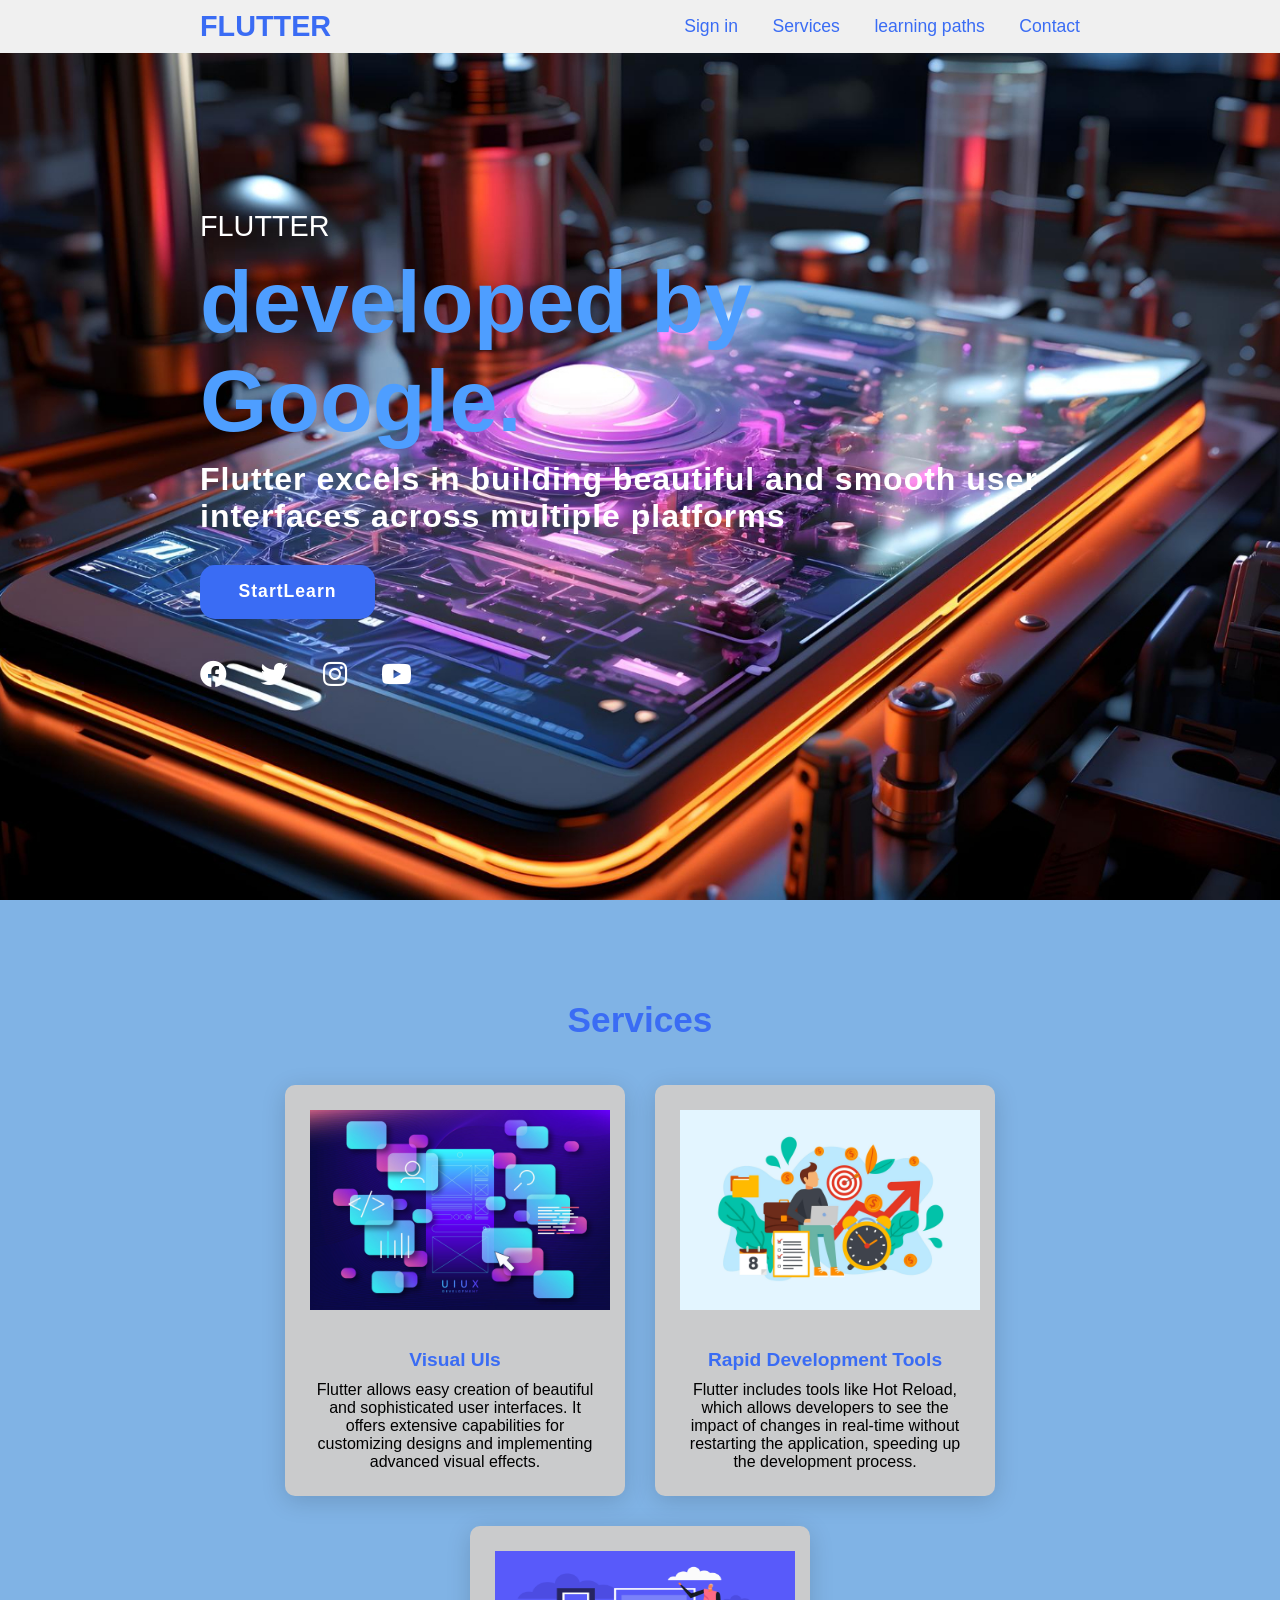
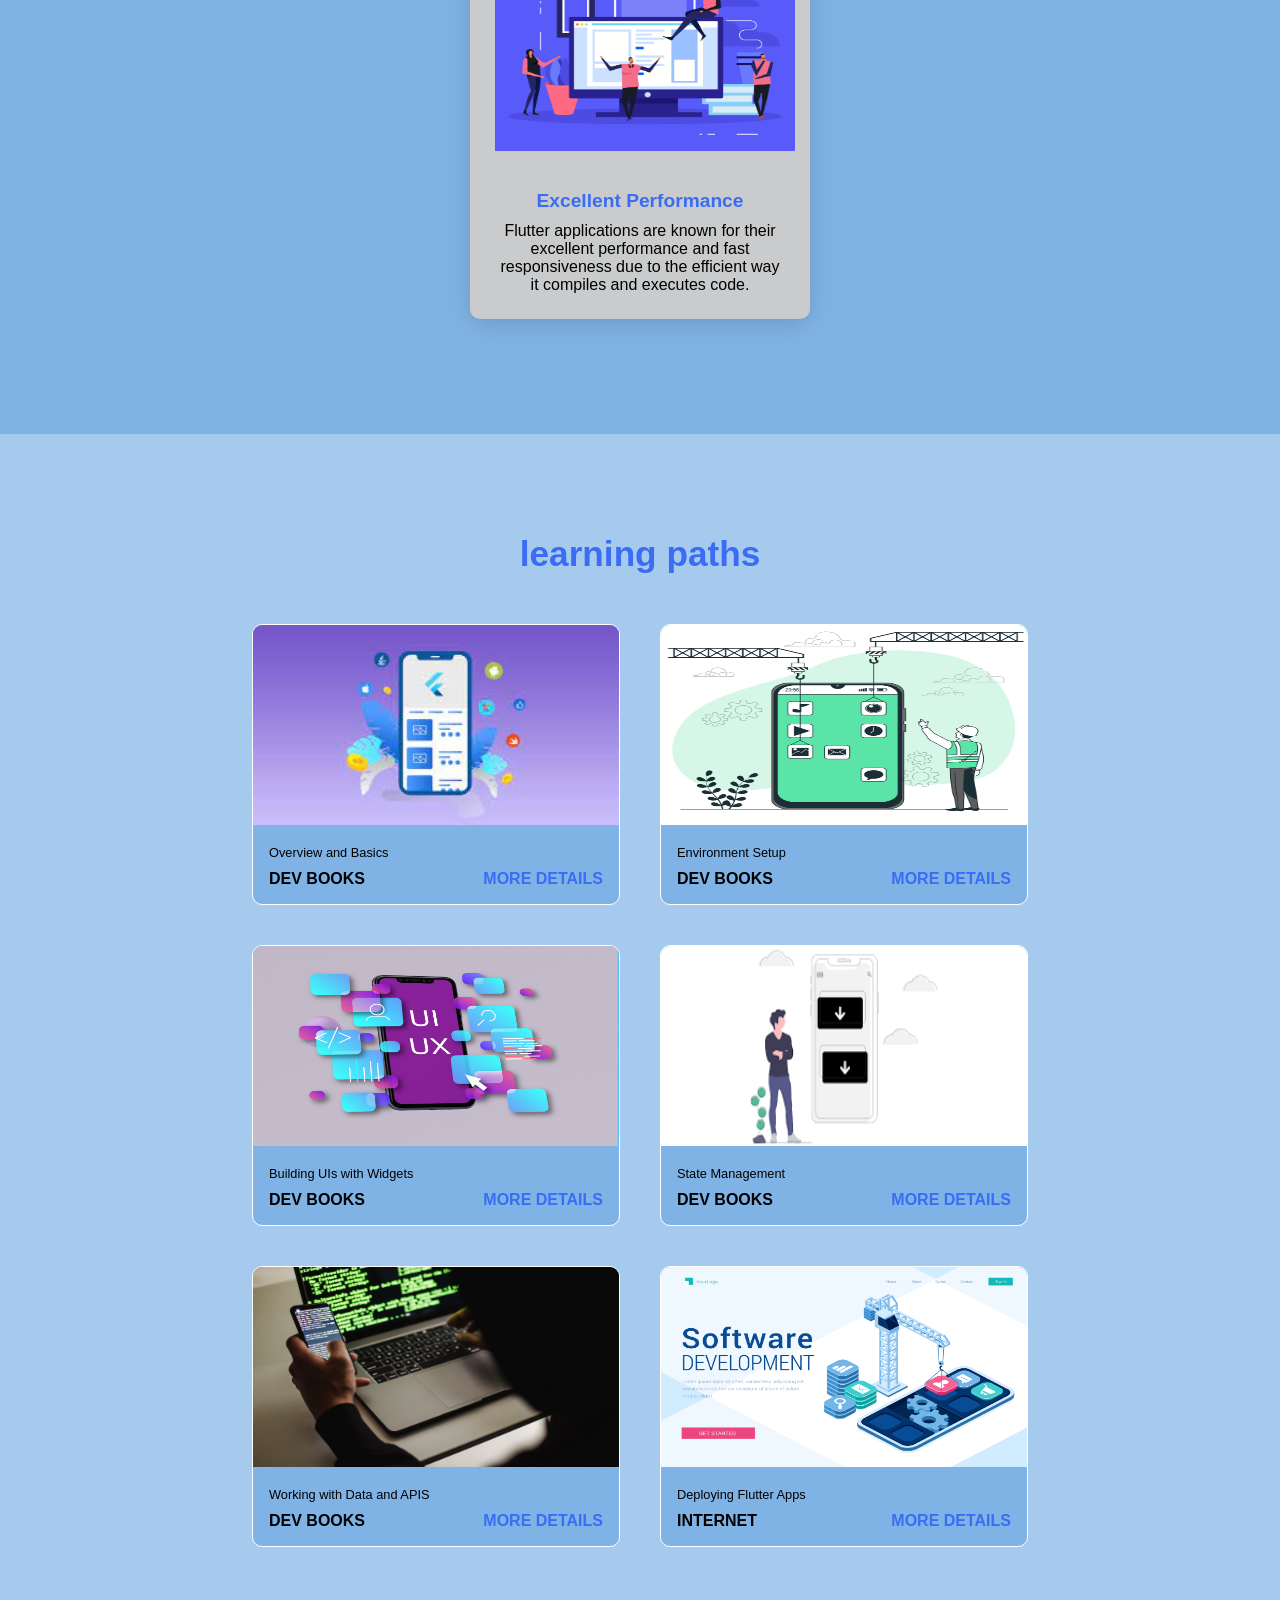
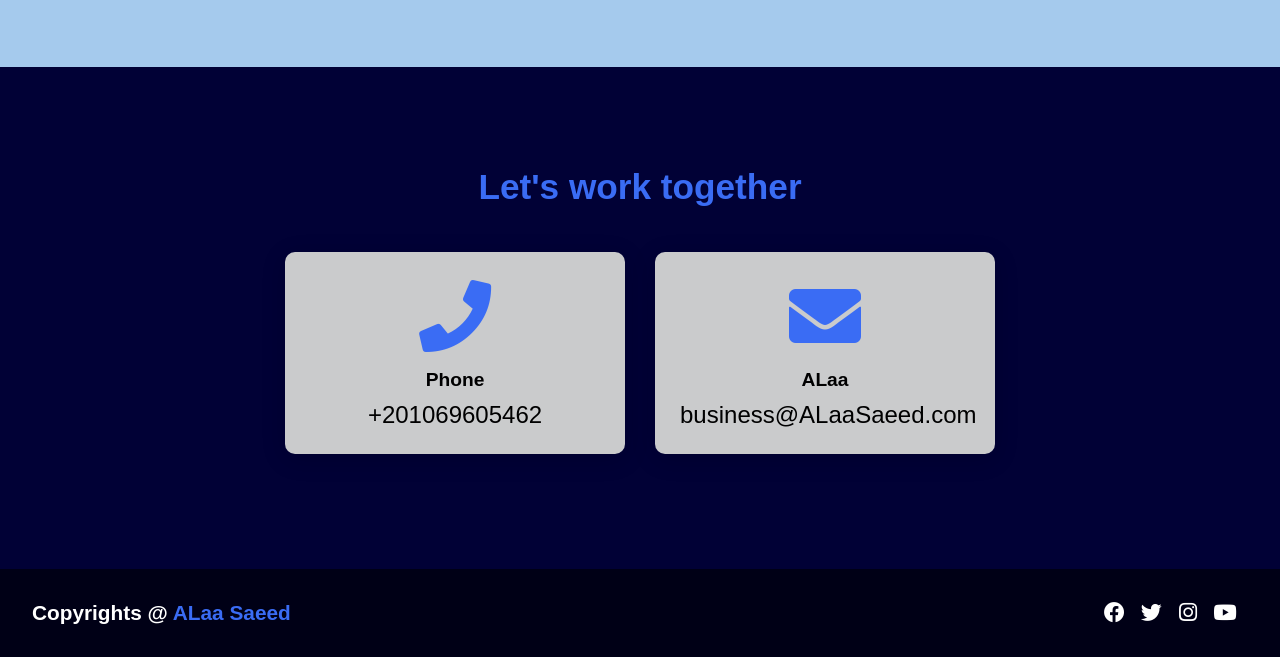
<file: index.html>
<!DOCTYPE html>
<html lang="en">
<head>
    <meta charset="UTF-8">
    <meta http-equiv="X-UA-Compatible" content="IE=edge">
    <meta name="viewport" content="width=device-width, initial-scale=1.0">
    <link rel="stylesheet" href="https://cdnjs.cloudflare.com/ajax/libs/font-awesome/5.15.4/css/all.min.css">
    <link rel="stylesheet" href="style.css">
    <title>ALaaSaeed</title>
</head>
<body>

    <header>
        <a href="#" class="logo">Flutter</a>
        <nav class="navigation">
            <a href="login.html">Sign in</a>
            <a href="#services">Services</a>
            <a href="#learning paths">learning paths</a>
            <a href="#contact">Contact</a>
        </nav>
    </header>


    <section class="main">
        <div>
            <h2>FLUTTER<br><span>developed by Google.</span></h2>
            <h3>Flutter excels in building beautiful and smooth user interfaces across multiple platforms</h3>
            <a href="#learning paths" class="main-btn">StartLearn</a>
            <div class="social-icons">
                <a href="https://www.facebook.com/share/17J2gcUjf6/"><i class="fab fa-facebook"></i></a>
                <a href="https://x.com/AlaaSaeed25"><i class="fab fa-twitter"></i></a>
                <a href="https://www.instagram.com/alaa.saeed25?igsh=MWk5ZjYwaXF3aHJhdQ=="><i class="fab fa-instagram"></i></a>
                <a href="#"><i class="fab fa-youtube"></i></a>
            </div>
        </div>
    </section>

    <section class="cards" id="services">
        <h2 class="title">Services</h2>
        <div class="content">
            <div class="card">
                <div class="icon">
                    <i class="img">
                        <img src="images/5779873.jpg" width="300" height="200"/>
                    </i>
                </div>
                <div class="info">
                    <h3>Visual UIs</h3>
                    <p>Flutter allows easy creation of beautiful and sophisticated user interfaces.
                     It offers extensive capabilities for customizing designs and implementing advanced visual effects.</p>
                </div>
            </div>
            <div class="card">
                <div class="icon">
                    <i class="img">
                        <img src="images/4891035.jpg" width="300" height="200"/>
                    </i>
                </div>
                <div class="info">
                    <h3>Rapid Development Tools</h3>
                    <p> Flutter includes tools like Hot Reload,
                        which allows developers to see the impact of changes in real-time without restarting the application, 
                        speeding up the development process.</p>
                </div>
            </div>
            <div class="card">
                <div class="icon">
                    <i class="img">
                        <img src="images/25211.jpg" width="300" height="200"/>
                    </i>
                </div>
                <div class="info">
                    <h3>Excellent Performance</h3>
                    <p>Flutter applications are known for their excellent performance and fast responsiveness due to the efficient way it compiles and executes code.</p>
                </div>
            </div>
        </div>
    </section>

    <section class="learning paths" id="learning paths">
        <h2 class="title">learning paths</h2>
        <div class="content">
            <div class="project-card">
                <div class="project-image">
                    <img src="images/images (1).jpg" width="150" height="200"/>
                </div>
                <div class="project-info">
                    <p class="project-category">Overview and Basics</p>
                    <strong class="project-title">
                        <span>Dev Books</span>
                        <a href="#" class="more-details">More details</a>
                    </strong>
                </div>
            </div>
            <div class="project-card">
                <div class="project-image">
                    <img src="images/5044036.jpg"width="150" height="200" />
                </div>
                <div class="project-info">
                    <p class="project-category">Environment Setup</p>
                    <strong class="project-title">
                        <span>Dev Books</span>
                        <a href="#" class="more-details">More details</a>
                    </strong>
                </div>
            </div>
            <div class="project-card">
                <div class="project-image">
                    <img src="images/representations-user-experience-interface-design.jpg" width="150" height="200" />
                </div>
                <div class="project-info">
                    <p class="project-category">Building UIs with Widgets</p>
                    <strong class="project-title">
                        <span>Dev Books</span>
                        <a href="#" class="more-details">More details</a>
                    </strong>
                </div>
            </div>
            <div class="project-card">
                <div class="project-image">
                    <img src="images/images.png" width="150" height="200" />
                </div>
                <div class="project-info">
                    <p class="project-category">State Management</p>
                    <strong class="project-title">
                        <span>Dev Books</span>
                        <a href="#" class="more-details">More details</a>
                    </strong>
                </div>
            </div>
            <div class="project-card">
                <div class="project-image">
                    <img src="images/pexels-sora-shimazaki-5926389.jpg" width="150" height="200" />
                </div>
                <div class="project-info">
                    <p class="project-category">Working with Data and APIS</p>
                    <strong class="project-title">
                        <span>Dev Books</span>
                        <a href="#" class="more-details">More details</a>
                    </strong>
                </div>
            </div>
            <div class="project-card">
                <div class="project-image">
                    <img src="images/3284.jpg" width="150" height="200" />
                </div>
                <div class="project-info">
                    <p class="project-category">Deploying Flutter Apps</p>
                    <strong class="project-title">
                        <span>Internet</span>
                        <a href="#" class="more-details">More details</a>
                    </strong>
                </div>
            </div>
        </div>
    </section>

    <section class="cards contact" id="contact">
        <h2 class="title">Let's work together</h2>
        <div class="content">
            <div class="card">
                <div class="icon">
                    <i class="fas fa-phone"></i>
                </div>
                <div class="info">
                    <h3>Phone</h3>
                    <p>+201069605462</p>
                </div>
            </div>
            <div class="card">
                <div class="icon">
                    <i class="fas fa-envelope"></i>
                </div>
                <div class="info">
                    <h3>ALaa</h3>
                    <p>business@ALaaSaeed.com</p>
                </div>
            </div>
        </div>
    </section>
    
    <footer class="footer">
        <p class="footer-title">Copyrights @ <span>ALaa Saeed</span></p>
        <div class="social-icons">
            <a href="https://www.facebook.com/share/17J2gcUjf6/"><i class="fab fa-facebook"></i></a>
                <a href="https://x.com/AlaaSaeed25"><i class="fab fa-twitter"></i></a>
                <a href="https://www.instagram.com/alaa.saeed25?igsh=MWk5ZjYwaXF3aHJhdQ=="><i class="fab fa-instagram"></i></a>
                <a href="#"><i class="fab fa-youtube"></i></a>
        </div>
    </footer>

</body>
</html>
</file>
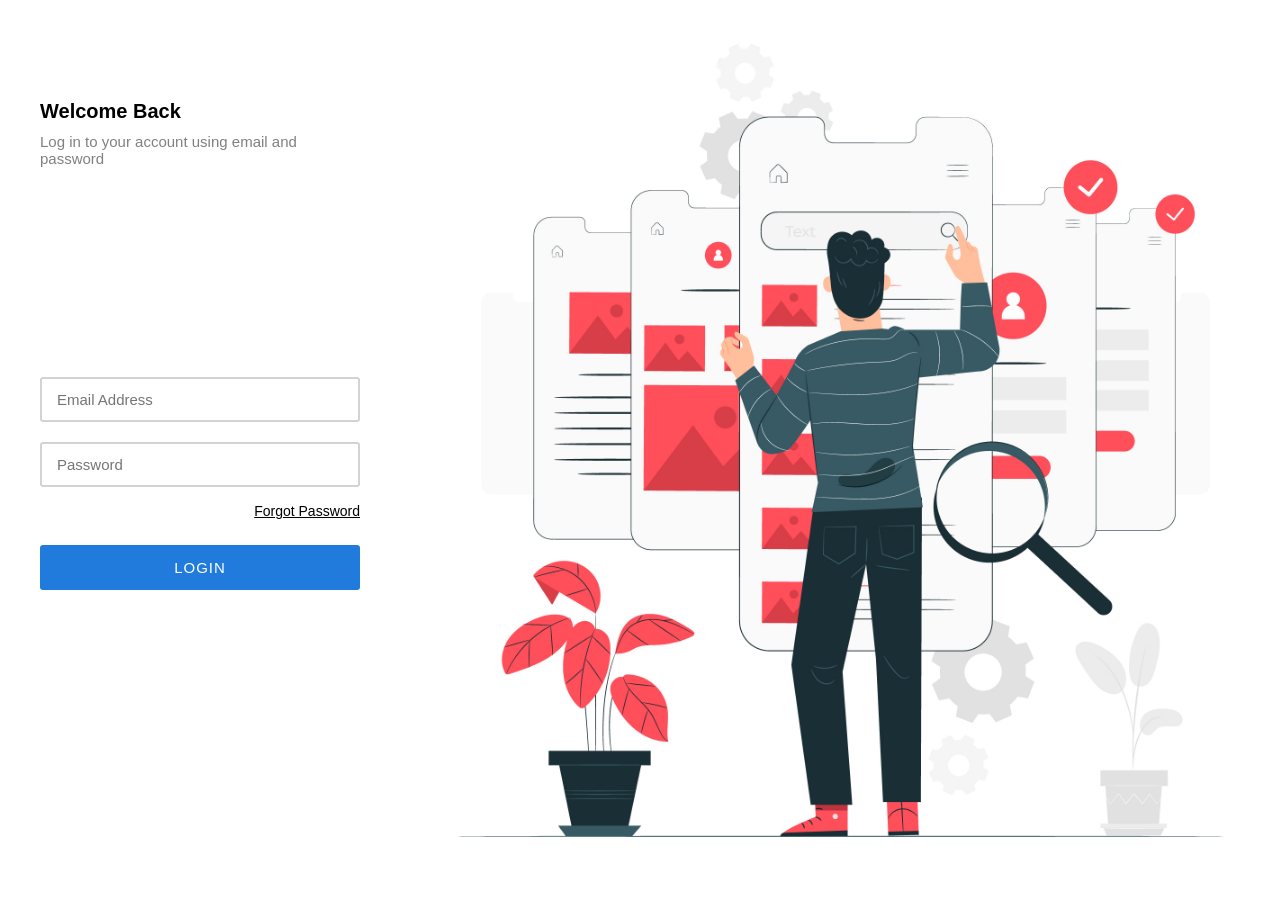
<file: login.html>
<!DOCTYPE html>
<html lang="en">
<head>
    <meta charset="UTF-8">
    <meta name="viewport" content="width=device-width, initial-scale=1.0">
    <title>Login Page</title>
    <link rel="stylesheet" href="styes.css">
</head>
<body>

    
    <div class="container">
        <div class="page-left">
            <div class="header">
                <div class="header1">Welcome Back</div>
                <div class="header2">Log in to your account using email and password</div>
            </div>
            <div class="form-page">
                <input class="email-add" type= "email" placeholder="Email Address"/>
                <input class="pswd" type="password" placeholder="Password" />
                <p>
                    <a href='#'> Forgot Password </a>
                </p>  
                <a href="index.html">
                  <button class="login"> LOGIN </button>
              </a>
            </div>
        </div>
        <div class="page-right"></div>
    </div>
   

</body>
</html>
</file>
<file: style.css>
*{
    font-family: 'Poppins', sans-serif;
    margin: 0;
    padding: 0;
    box-sizing: border-box;
    scroll-behavior: smooth; 
}


header {
    background-color: #f0f0f0;
    width: 100%;
    position: fixed;
    z-index: 999;
    display: flex;
    justify-content: space-between;
    align-items: center;
    padding: 10px 200px ;
}

.logo{
    text-decoration: none;
    color: #3a6cf4;
    text-transform: uppercase;
    font-weight: 700;
    font-size: 1.8em;
}

.navigation a{
    color: #3a6cf4;
    text-decoration: none;
    font-size: 1.1em;
    font-weight: 500;
    padding-left: 30px;
}

.navigation a:hover{
    color: #601cfc;
}

section {
    padding: 100px 200px;
}

.main {
    width: 100%;
    min-height: 100vh;
    display: flex;
    align-items: center;
    background: url(images/6476.jpg) no-repeat;
    background-size: cover;
    background-position: center;
    background-attachment: fixed;
}

.main h2 {
    color: #fff;
    font-size: 1.8em;
    font-weight: 500;
}

.main h2 span {
    display: inline-block;
    margin-top: 10px;
    color: #4e9eff;
    font-size: 3em;
    font-weight: 600;
}

.main h3 {
    color: #fff;
    font-size: 2em;
    font-weight: 700;
    letter-spacing: 1px;
    margin-top: 10px;
    margin-bottom: 30px;
}

.main-btn {
    color: #fff;
    background-color: #3a6cf4;
    text-decoration: none;
    font-size: 1.1em;
    font-weight: 600;
    display: inline-block;
    padding: 0.9375em 2.1875em;
    letter-spacing: 1px;
    border-radius: 15px;
    margin-bottom: 40px;
    transition: 0.7s ease;
}

.main-btn:hover {
    background-color: #0a49f6;
    transform: scale(1.1);
}

.social-icons a {
    color: #fff;
    font-size: 1.7em;
    padding-right: 30px;
}

.title {
    display: flex;
    justify-content: center;
    color: #3a6cf4;
    font-size: 2.2em;
    font-weight: 800;
    margin-bottom: 30px;
}

.content {
    display: flex;
    justify-content: center;
    flex-direction: row;
    flex-wrap: wrap;
}

.card {
    background-color: #cacbcc;
    width: 21.25em;
    box-shadow: 0 5px 25px rgba(1 1 1 / 15%);
    border-radius: 10px;
    padding: 25px;
    margin: 15px;
    transition: 0.7s ease;
}

.card:hover {
    transform: scale(1.1);
}

.card .icon {
    color: #3a6cf4;
    font-size: 8em;
    text-align: center;
}
.info {
    text-align: center;
}

.info h3{
    color: #3a6cf4;
    font-size: 1.2em;
    font-weight: 700;
    margin: 10px;
}
.projects {
    background-color: #a1a1fd;
}

.projects .content{
    margin-top: 30px;
}

.project-card {
    background-color: #80b3e5;
    border: 1px solid #fff;
    min-height: 14em;
    width: 23em;
    overflow: hidden;
    border-radius: 10px;
    margin: 20px;
    transition: 0.7s ease;
}

.project-card:hover {
   transform: scale(1.1);
}

.project-card:hover .project-image {
    opacity: 0.9;
 }

.project-image img{
    width: 100%
}

.project-info {
    padding: 1em;
}

.project-category {
    font-size: 0.8em;
    color: #000;
}

.project-title {
    display: flex;
    justify-content: space-between;
    text-transform: uppercase;
    font-weight: 800;
    margin-top: 10px;
}

.more-details {
    text-decoration: none;
    color: #3a6cf4;
}

.more-details:hover {
    color: #601cfc;
}

.contact .icon{
    font-size: 4.5em;
}

.contact .info h3 {
    color: #000;
}

.contact .info p {
    font-size: 1.5em;
}
.footer {
    background-color: #000016;
    color: #fff;
    padding: 2em;
    display: flex;
    justify-content: space-between;
}

.footer-title {
    font-size: 1.3em;
    font-weight: 600;
}

.footer-title span {
    color: #3a6cf4;
}

.footer .social-icons a{
    font-size: 1.3em;
    padding: 0 12px 0 0;
}

@media (max-width:1023px){
    header{
        padding: 12px 20px;
    }

    .navigation a{
        padding-left: 10px;
    }

    .title{
        font-size: 1.8em;
    }

    section{
        padding: 80px 20px;
    }

    .main-content h2{
        font-size: 1em;
    }

    .main-content h3{
        font-size: 1.6em;
    }

    .content{
        flex-direction: column;
        align-items: center;
    }

}

@media (max-width:641px){
    body{
        font-size: 12px;
    }

    .main-content h2{
        font-size: 0.8em;
    }

    .main-content h3{
        font-size: 1.4em;
    }
}

@media (max-width:300px){
    body{
        font-size: 10px;
     
    }
}
.cards{
    background-color: #80b3e5;
}
.learning{
    background-color: #5c9edf8c;
    
}
.contact{
    background-color: #010136;
    
@media (max-width: 768px){

    header{
        padding: 10px 20px !important;
        flex-direction: column;
        text-align: center;
    }

    .navigation a{
        display: block;
        padding: 10px 0;
    }

    section{
        padding: 80px 20px !important;
    }

    .content{
        flex-direction: column;
        align-items: center;
    }

    .card, .project-card{
        width: 90% !important;
    }

    .main{
        text-align: center;
        background-attachment: scroll !important;
    }

    body{
        padding-top: 80px;
    }
}
}
</file>
<file: styes.css>
* {
    box-sizing: border-box;
  }
  
  body {
    box-sizing: border-box;
    font-family: Sans-serif;
    margin: 0;
  }
  .container {
    display: flex;
    height: 100vh;
  }
  .page-left {
    overflow: hidden;
    display: flex;
    flex-wrap: wrap;
    justify-content: center;
    max-width: 400px;
    animation-name: page-left;
    animation-duration:3s;
    animation-delay:2s;
    animation-fill-mode: both;
  }
  
  .form-page {
    display: flex;
    flex-direction: column;
    width: 80%;
  }
  
  .form-page input {
    width: 100%;
  }
  
  .header {
    max-width: 80%;
  }
  
  .header1 {
    padding-top: 100px;
    font-weight: bold;
    font-size: 20px;
    font-family: Sans-serif;
    padding-bottom: 10px;
    animation-name: slide;
      animation-duration:3s;
    animation-delay:3.1s;
    animation-fill-mode: both;
  }
  .header2 {
    padding-bottom: 40px;
    color: grey;
    font-size: 15px;
      animation-name: slide;
      animation-duration:3s;
    animation-delay:3.2s;
    animation-fill-mode: both;
  }
  .email-add {
    margin-bottom: 20px;
    height: 45px;
    border-radius: 3px;
    padding-left: 15px;
    border: 2px solid lightgrey;
    font-size: 15px;
    width: 270px;
      animation-name: slide;
      animation-duration:3s;
    animation-delay:3.4s;
    animation-fill-mode: both;
  }
  
  .pswd {
    height: 45px;
    border-radius: 3px;
    padding-left: 15px;
    border: 2px solid lightgrey;
    font-size: 15px;
    width: 270px;
    animation-name: slide;
      animation-duration:3s;
    animation-delay:3.6s;
    animation-fill-mode: both;
  }
  a {
    color: black;
    float: right;
    font-size: 14px;
    animation-name: slide;
      animation-duration:3s;
  animation-delay:3.8s;
    animation-fill-mode: both;
  }
  .login {
    font-weight: normal;
    font-size: 15px;
    color: white;
    height: 45px;
    border-radius: 3px;
    border: none;
    background-color: #207bdd;
    margin-bottom: 140px;
    margin-top: 10px;
    width: 100%;
    letter-spacing: 1px;
      animation-name: slide;
     animation-delay:4s;
      animation-duration:3s;
    animation-fill-mode: both;
  }
  .page-right {
    flex: 1;
    background-image: url("images/3593987.jpg");
    background-repeat: no-repeat;
    background-size: cover;
    background-position: center;
  }
  @keyframes page-left {
    0% {
      opacity:0;
  max-width:0;
  }
    100%{
      opacity:1;
      max-width:400px;
      
    }
  }
  @keyframes slide{
    0%{
      opacity:0;
      visibility:hidden;
      transform:translateY(-25px);
    }
    100%{
      opacity:1;
      visibility:visible;
      transform:translateY(0);
  
    }
  }
</file>
